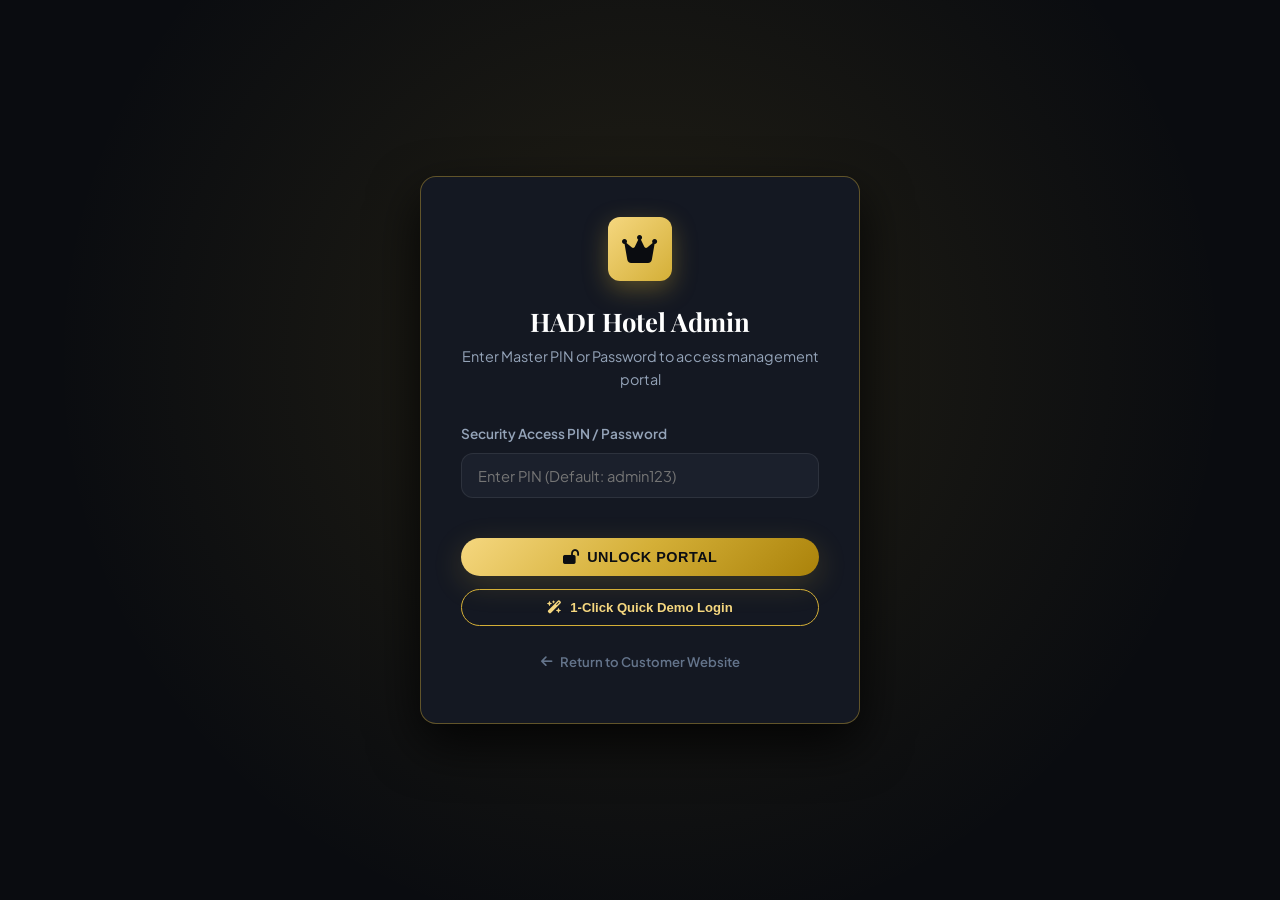
<file: admin.html>
<!DOCTYPE html>
<html lang="en">
<head>
    <meta charset="UTF-8">
    <meta name="viewport" content="width=device-width, initial-scale=1.0">
    <title>HADI Hotel & Restaurant - Admin Management Portal</title>
    
    <!-- Google Fonts -->
    <link rel="preconnect" href="https://fonts.googleapis.com">
    <link rel="preconnect" href="https://fonts.gstatic.com" crossorigin>
    <link href="https://fonts.googleapis.com/css2?family=Playfair+Display:wght@600;700&family=Plus+Jakarta+Sans:wght@300;400;500;600;700;800&display=swap" rel="stylesheet">
    
    <!-- FontAwesome 6 Icons -->
    <link rel="stylesheet" href="https://cdnjs.cloudflare.com/ajax/libs/font-awesome/6.4.0/css/all.min.css">
    
    <!-- Admin & Main CSS -->
    <link rel="stylesheet" href="css/style.css">
    <link rel="stylesheet" href="css/admin.css">
</head>
<body>

    <!-- ADMIN LOGIN GATEWAY SCREEN -->
    <div class="admin-login-screen" id="adminLoginScreen">
        <div class="login-card">
            <div class="login-logo">
                <i class="fa-solid fa-crown"></i>
            </div>
            <h2>HADI Hotel Admin</h2>
            <p>Enter Master PIN or Password to access management portal</p>
            
            <form id="adminLoginForm" class="login-form">
                <div class="adm-form-group">
                    <label class="adm-label" for="loginPin">Security Access PIN / Password</label>
                    <input type="password" id="loginPin" class="adm-input" placeholder="Enter PIN (Default: admin123)" required>
                </div>

                <div style="display: flex; gap: 0.8rem; flex-direction: column;">
                    <button type="submit" class="btn-primary" style="justify-content: center; width: 100%;">
                        <i class="fa-solid fa-lock-open"></i> Unlock Portal
                    </button>
                    <button type="button" class="btn-outline" id="quickDemoLoginBtn" style="justify-content: center; width: 100%; font-size: 0.82rem;">
                        <i class="fa-solid fa-wand-magic-sparkles"></i> 1-Click Quick Demo Login
                    </button>
                    <a href="index.html" class="btn-outline" style="justify-content: center; border-color: transparent; color: var(--adm-text-muted); font-size: 0.82rem;">
                        <i class="fa-solid fa-arrow-left"></i> Return to Customer Website
                    </a>
                </div>
            </form>
        </div>
    </div>

    <!-- MAIN ADMIN DASHBOARD LAYOUT -->
    <div class="admin-layout" id="adminDashboardLayout" style="display: none;">
        
        <!-- SIDEBAR -->
        <aside class="admin-sidebar">
            <div class="sidebar-header">
                <div class="sidebar-logo-icon">
                    <i class="fa-solid fa-crown"></i>
                </div>
                <div class="sidebar-brand">
                    <h3>HADI HOTEL</h3>
                    <span>Admin Control</span>
                </div>
            </div>

            <nav class="sidebar-nav">
                <div class="nav-category">Main Operations</div>
                <a href="#dashboard" class="admin-nav-item active" data-view="dashboardView">
                    <i class="fa-solid fa-chart-pie"></i>
                    <span>Dashboard</span>
                </a>
                <a href="#orders" class="admin-nav-item" data-view="ordersView">
                    <i class="fa-solid fa-bag-shopping"></i>
                    <span>Live Orders</span>
                    <span class="badge" id="pendingOrdersBadge">0</span>
                </a>
                <a href="#reservations" class="admin-nav-item" data-view="reservationsView">
                    <i class="fa-regular fa-calendar-check"></i>
                    <span>Table Bookings</span>
                    <span class="badge" id="pendingResBadge">0</span>
                </a>

                <div class="nav-category">Catalogue & Rooms</div>
                <a href="#menu" class="admin-nav-item" data-view="menuView">
                    <i class="fa-solid fa-utensils"></i>
                    <span>Menu Manager</span>
                </a>
                <a href="#reviews" class="admin-nav-item" data-view="reviewsView">
                    <i class="fa-solid fa-star"></i>
                    <span>Guest Reviews</span>
                </a>

                <div class="nav-category">System</div>
                <a href="#settings" class="admin-nav-item" data-view="settingsView">
                    <i class="fa-solid fa-sliders"></i>
                    <span>Restaurant Settings</span>
                </a>
            </nav>

            <div class="sidebar-footer">
                <a href="index.html" class="btn-outline" style="width: 100%; justify-content: center; font-size: 0.82rem; padding: 0.5rem;">
                    <i class="fa-solid fa-arrow-up-right-from-square"></i> Visit Live Website
                </a>
                <button id="adminLogoutBtn" class="btn-outline" style="width: 100%; justify-content: center; font-size: 0.82rem; padding: 0.5rem; margin-top: 0.5rem; border-color: rgba(239, 68, 68, 0.4); color: #ef4444;">
                    <i class="fa-solid fa-right-from-bracket"></i> Logout
                </button>
            </div>
        </aside>

        <!-- MAIN CONTENT AREA -->
        <div class="admin-main">
            <!-- TOPBAR -->
            <header class="admin-topbar">
                <div class="topbar-left">
                    <h2 class="page-title" id="pageTitleHeading">Dashboard Overview</h2>
                </div>
                <div class="topbar-right">
                    <a href="index.html" target="_blank" class="quick-view-site-btn">
                        <i class="fa-solid fa-globe"></i> View Website
                    </a>
                    <div class="admin-profile-pill">
                        <div class="admin-avatar">H</div>
                        <div class="admin-name">Admin Manager</div>
                    </div>
                </div>
            </header>

            <!-- DYNAMIC VIEW SECTIONS -->
            <div class="admin-content">
                
                <!-- 1. DASHBOARD VIEW -->
                <section class="view-section active" id="dashboardView">
                    <!-- Metrics Cards -->
                    <div class="metrics-grid">
                        <div class="stat-card">
                            <div class="stat-header">
                                <span class="stat-title">Total Revenue</span>
                                <div class="stat-icon gold"><i class="fa-solid fa-coins"></i></div>
                            </div>
                            <div class="stat-value" id="metricTotalRevenue">Rs. 0</div>
                            <div class="stat-footer">
                                <span class="stat-trend up"><i class="fa-solid fa-arrow-trend-up"></i> +14.5%</span>
                                <span>vs last week</span>
                            </div>
                        </div>

                        <div class="stat-card">
                            <div class="stat-header">
                                <span class="stat-title">Active Orders</span>
                                <div class="stat-icon emerald"><i class="fa-solid fa-cart-shopping"></i></div>
                            </div>
                            <div class="stat-value" id="metricTotalOrders">0</div>
                            <div class="stat-footer">
                                <span class="stat-trend up" id="metricPendingOrdersText">0 Pending</span>
                            </div>
                        </div>

                        <div class="stat-card">
                            <div class="stat-header">
                                <span class="stat-title">Table Bookings</span>
                                <div class="stat-icon blue"><i class="fa-solid fa-chair"></i></div>
                            </div>
                            <div class="stat-value" id="metricTotalReservations">0</div>
                            <div class="stat-footer">
                                <span id="metricPendingResText">0 Awaiting Confirmation</span>
                            </div>
                        </div>

                        <div class="stat-card">
                            <div class="stat-header">
                                <span class="stat-title">Menu Dishes</span>
                                <div class="stat-icon purple"><i class="fa-solid fa-plate-wheat"></i></div>
                            </div>
                            <div class="stat-value" id="metricTotalMenuItems">0</div>
                            <div class="stat-footer">
                                <span style="color: var(--adm-emerald);">All Live & Available</span>
                            </div>
                        </div>
                    </div>

                    <!-- Quick Orders & Table Preview -->
                    <div class="data-panel">
                        <div class="panel-header">
                            <h3 class="panel-title"><i class="fa-solid fa-clock-rotate-left text-gold"></i> Recent Incoming Orders</h3>
                            <button class="btn-outline" onclick="window.switchAdminTab('ordersView')" style="font-size: 0.8rem; padding: 0.35rem 0.8rem;">
                                View All Orders
                            </button>
                        </div>
                        <div class="table-responsive">
                            <table class="adm-table">
                                <thead>
                                    <tr>
                                        <th>Order ID</th>
                                        <th>Customer</th>
                                        <th>Type & Address</th>
                                        <th>Total</th>
                                        <th>Status</th>
                                        <th>Actions</th>
                                    </tr>
                                </thead>
                                <tbody id="dashboardRecentOrdersTable">
                                    <!-- Populated via admin.js -->
                                </tbody>
                            </table>
                        </div>
                    </div>
                </section>

                <!-- 2. ORDERS MANAGEMENT VIEW -->
                <section class="view-section" id="ordersView">
                    <div class="data-panel">
                        <div class="panel-header">
                            <h3 class="panel-title"><i class="fa-solid fa-bag-shopping text-gold"></i> Food Orders Management</h3>
                            <div class="panel-actions">
                                <div class="search-box-adm">
                                    <i class="fa-solid fa-magnifying-glass"></i>
                                    <input type="text" id="orderSearchInput" placeholder="Search order ID or name...">
                                </div>
                                <select id="orderStatusFilter" class="filter-select">
                                    <option value="all">All Statuses</option>
                                    <option value="Pending">Pending</option>
                                    <option value="Preparing">Preparing</option>
                                    <option value="Out for Delivery">Out for Delivery</option>
                                    <option value="Completed">Completed</option>
                                    <option value="Cancelled">Cancelled</option>
                                </select>
                            </div>
                        </div>
                        <div class="table-responsive">
                            <table class="adm-table">
                                <thead>
                                    <tr>
                                        <th>Order ID</th>
                                        <th>Customer</th>
                                        <th>Phone</th>
                                        <th>Service & Location</th>
                                        <th>Items Summary</th>
                                        <th>Total Bill</th>
                                        <th>Status</th>
                                        <th>Actions</th>
                                    </tr>
                                </thead>
                                <tbody id="ordersFullTable">
                                    <!-- Populated via admin.js -->
                                </tbody>
                            </table>
                        </div>
                    </div>
                </section>

                <!-- 3. TABLE RESERVATIONS VIEW -->
                <section class="view-section" id="reservationsView">
                    <div class="data-panel">
                        <div class="panel-header">
                            <h3 class="panel-title"><i class="fa-regular fa-calendar-check text-gold"></i> Table Reservations</h3>
                            <div class="panel-actions">
                                <div class="search-box-adm">
                                    <i class="fa-solid fa-magnifying-glass"></i>
                                    <input type="text" id="resSearchInput" placeholder="Search guest name...">
                                </div>
                                <select id="resStatusFilter" class="filter-select">
                                    <option value="all">All Bookings</option>
                                    <option value="Pending">Pending</option>
                                    <option value="Confirmed">Confirmed</option>
                                    <option value="Cancelled">Cancelled</option>
                                </select>
                            </div>
                        </div>
                        <div class="table-responsive">
                            <table class="adm-table">
                                <thead>
                                    <tr>
                                        <th>Booking ID</th>
                                        <th>Guest Name</th>
                                        <th>Phone</th>
                                        <th>Date & Time</th>
                                        <th>Guests</th>
                                        <th>Seating Area</th>
                                        <th>Occasion / Request</th>
                                        <th>Status</th>
                                        <th>Actions</th>
                                    </tr>
                                </thead>
                                <tbody id="reservationsTable">
                                    <!-- Populated via admin.js -->
                                </tbody>
                            </table>
                        </div>
                    </div>
                </section>

                <!-- 4. MENU MANAGER VIEW (CRUD) -->
                <section class="view-section" id="menuView">
                    <div class="data-panel">
                        <div class="panel-header">
                            <h3 class="panel-title"><i class="fa-solid fa-utensils text-gold"></i> Restaurant Dishes & Menu Catalogue</h3>
                            <div class="panel-actions">
                                <div class="search-box-adm">
                                    <i class="fa-solid fa-magnifying-glass"></i>
                                    <input type="text" id="adminMenuSearch" placeholder="Search dish...">
                                </div>
                                <select id="adminMenuCategoryFilter" class="filter-select">
                                    <option value="all">All Categories</option>
                                    <option value="biryani">Biryani & Rice</option>
                                    <option value="bbq">Charcoal BBQ</option>
                                    <option value="main-course">Royal Gravies</option>
                                    <option value="starters">Starters & Appetizers</option>
                                    <option value="continental">Continental</option>
                                    <option value="desserts">Desserts</option>
                                    <option value="beverages">Beverages</option>
                                </select>
                                <button class="btn-primary" id="openAddDishModalBtn" style="padding: 0.55rem 1.1rem; font-size: 0.85rem;">
                                    <i class="fa-solid fa-plus"></i> Add New Dish
                                </button>
                            </div>
                        </div>
                        <div class="table-responsive">
                            <table class="adm-table">
                                <thead>
                                    <tr>
                                        <th>Dish</th>
                                        <th>Category</th>
                                        <th>Price</th>
                                        <th>Type</th>
                                        <th>Availability</th>
                                        <th>Actions</th>
                                    </tr>
                                </thead>
                                <tbody id="adminMenuTable">
                                    <!-- Populated via admin.js -->
                                </tbody>
                            </table>
                        </div>
                    </div>
                </section>

                <!-- 5. GUEST REVIEWS VIEW -->
                <section class="view-section" id="reviewsView">
                    <div class="data-panel">
                        <div class="panel-header">
                            <h3 class="panel-title"><i class="fa-solid fa-star text-gold"></i> Guest Reviews Moderation</h3>
                        </div>
                        <div class="table-responsive">
                            <table class="adm-table">
                                <thead>
                                    <tr>
                                        <th>Author</th>
                                        <th>Rating</th>
                                        <th>Comment</th>
                                        <th>Date</th>
                                        <th>Actions</th>
                                    </tr>
                                </thead>
                                <tbody id="adminReviewsTable">
                                    <!-- Populated via admin.js -->
                                </tbody>
                            </table>
                        </div>
                    </div>
                </section>

                <!-- 6. RESTAURANT SETTINGS VIEW -->
                <section class="view-section" id="settingsView">
                    <div class="data-panel">
                        <div class="panel-header">
                            <h3 class="panel-title"><i class="fa-solid fa-sliders text-gold"></i> Restaurant Information & Configuration</h3>
                        </div>
                        <div style="padding: 2rem;">
                            <form id="adminSettingsForm">
                                <div class="adm-form-grid">
                                    <div class="adm-form-group">
                                        <label class="adm-label" for="setRestName">Restaurant Name</label>
                                        <input type="text" id="setRestName" class="adm-input" required>
                                    </div>
                                    <div class="adm-form-group">
                                        <label class="adm-label" for="setTagline">Tagline</label>
                                        <input type="text" id="setTagline" class="adm-input" required>
                                    </div>
                                </div>

                                <div class="adm-form-grid">
                                    <div class="adm-form-group">
                                        <label class="adm-label" for="setPhone">Hotline Phone</label>
                                        <input type="text" id="setPhone" class="adm-input" required>
                                    </div>
                                    <div class="adm-form-group">
                                        <label class="adm-label" for="setEmail">Email Address</label>
                                        <input type="email" id="setEmail" class="adm-input" required>
                                    </div>
                                </div>

                                <div class="adm-form-grid">
                                    <div class="adm-form-group">
                                        <label class="adm-label" for="setAddress">Street Address</label>
                                        <input type="text" id="setAddress" class="adm-input" required>
                                    </div>
                                    <div class="adm-form-group">
                                        <label class="adm-label" for="setCity">City & Country</label>
                                        <input type="text" id="setCity" class="adm-input" required>
                                    </div>
                                </div>

                                <div class="adm-form-grid">
                                    <div class="adm-form-group">
                                        <label class="adm-label" for="setTaxRate">GST Tax Rate (%)</label>
                                        <input type="number" id="setTaxRate" class="adm-input" min="0" max="30" step="0.5" required>
                                    </div>
                                    <div class="adm-form-group">
                                        <label class="adm-label" for="setAdminPin">Admin Access PIN / Password</label>
                                        <input type="text" id="setAdminPin" class="adm-input" required>
                                    </div>
                                </div>

                                <div class="adm-form-group">
                                    <label class="adm-label" for="setAnnouncement">Top Banner Announcement Text</label>
                                    <input type="text" id="setAnnouncement" class="adm-input">
                                </div>

                                <div style="display: flex; gap: 1rem; margin-top: 1.5rem; flex-wrap: wrap;">
                                    <button type="submit" class="btn-primary">
                                        <i class="fa-solid fa-floppy-disk"></i> Save Restaurant Settings
                                    </button>
                                    <button type="button" class="btn-outline" id="resetDemoDataBtn" style="border-color: rgba(239, 68, 68, 0.4); color: #ef4444;">
                                        <i class="fa-solid fa-rotate-left"></i> Reset All Data to Demo Defaults
                                    </button>
                                </div>
                            </form>
                        </div>
                    </div>
                </section>

            </div>
        </div>
    </div>

    <!-- ADD / EDIT DISH MODAL -->
    <div class="modal-backdrop" id="dishModal">
        <div class="modal-content-box" style="max-width: 650px;">
            <div class="modal-header">
                <h3 id="dishModalTitle" style="font-size: 1.25rem; color: #ffffff;"><i class="fa-solid fa-bowl-food text-gold"></i> Add New Dish</h3>
                <button class="close-btn" id="closeDishModalBtn"><i class="fa-solid fa-xmark"></i></button>
            </div>
            <div class="modal-body">
                <form id="dishForm">
                    <input type="hidden" id="dishId">

                    <div class="adm-form-grid">
                        <div class="adm-form-group">
                            <label class="adm-label" for="dishName">Dish Name *</label>
                            <input type="text" id="dishName" class="adm-input" placeholder="e.g. Royal Chicken Handi" required>
                        </div>
                        <div class="adm-form-group">
                            <label class="adm-label" for="dishCategory">Category *</label>
                            <select id="dishCategory" class="adm-select" required>
                                <option value="biryani">Biryani & Rice</option>
                                <option value="bbq">Charcoal BBQ</option>
                                <option value="main-course">Royal Gravies</option>
                                <option value="starters">Starters & Appetizers</option>
                                <option value="continental">Continental & Burgers</option>
                                <option value="desserts">Shahi Desserts</option>
                                <option value="beverages">Beverages & Mocktails</option>
                            </select>
                        </div>
                    </div>

                    <div class="adm-form-grid">
                        <div class="adm-form-group">
                            <label class="adm-label" for="dishPrice">Selling Price (Rs.) *</label>
                            <input type="number" id="dishPrice" class="adm-input" placeholder="850" min="0" required>
                        </div>
                        <div class="adm-form-group">
                            <label class="adm-label" for="dishOriginalPrice">Original Strikethrough Price (Rs.)</label>
                            <input type="number" id="dishOriginalPrice" class="adm-input" placeholder="980">
                        </div>
                    </div>

                    <div class="adm-form-grid">
                        <div class="adm-form-group">
                            <label class="adm-label" for="dishBadge">Promotional Badge</label>
                            <input type="text" id="dishBadge" class="adm-input" placeholder="e.g. Chef's Special / Bestseller">
                        </div>
                        <div class="adm-form-group">
                            <label class="adm-label" for="dishIsVeg">Dietary Type</label>
                            <select id="dishIsVeg" class="adm-select">
                                <option value="false">Non-Vegetarian</option>
                                <option value="true">Vegetarian</option>
                            </select>
                        </div>
                    </div>

                    <div class="adm-form-group">
                        <label class="adm-label" for="dishImage">Image URL</label>
                        <input type="url" id="dishImage" class="adm-input" placeholder="https://images.unsplash.com/..." required>
                        <small style="color: var(--adm-text-muted); font-size: 0.75rem; margin-top: 0.25rem;">
                            Tip: You can use any high-res Unsplash food photo URL.
                        </small>
                    </div>

                    <div class="adm-form-group">
                        <label class="adm-label" for="dishDesc">Dish Description *</label>
                        <textarea id="dishDesc" class="adm-textarea" rows="3" placeholder="Describe the ingredients, taste profile, and royal preparation..." required></textarea>
                    </div>

                    <div style="display: flex; gap: 1rem; justify-content: flex-end; margin-top: 1rem;">
                        <button type="button" class="btn-outline" id="cancelDishBtn">Cancel</button>
                        <button type="submit" class="btn-primary"><i class="fa-solid fa-check"></i> Save Dish</button>
                    </div>
                </form>
            </div>
        </div>
    </div>

    <!-- ORDER DETAILS & PRINT INVOICE MODAL -->
    <div class="modal-backdrop" id="orderDetailsModal">
        <div class="modal-content-box" style="max-width: 680px;">
            <div class="modal-header">
                <h3 style="font-size: 1.25rem; color: #ffffff;"><i class="fa-solid fa-file-invoice text-gold"></i> Order Invoice & Details</h3>
                <button class="close-btn" id="closeOrderDetailsModalBtn"><i class="fa-solid fa-xmark"></i></button>
            </div>
            <div class="modal-body" id="orderDetailsModalBody">
                <!-- Dynamically populated via admin.js -->
            </div>
        </div>
    </div>

    <!-- TOAST CONTAINER -->
    <div class="toast-container" id="toastContainer"></div>

    <!-- SCRIPTS -->
    <script src="js/data.js"></script>
    <script src="js/admin.js"></script>
</body>
</html>
</file>
<file: css/style.css>
/* ==========================================================================
   HADI HOTEL & RESTAURANT - MODERN LUXURY STYLESHEET
   ========================================================================== */

@import url('https://fonts.googleapis.com/css2?family=Cinzel:wght@500;600;700;800&family=Playfair+Display:ital,wght@0,500;0,600;0,700;1,400&family=Plus+Jakarta+Sans:wght@300;400;500;600;700;800&display=swap');

:root {
    /* Color Palette */
    --bg-main: #0c0e12;
    --bg-surface: #14171f;
    --bg-surface-elevated: #1b202c;
    --bg-glass: rgba(20, 23, 31, 0.75);
    --bg-glass-card: rgba(27, 32, 44, 0.65);
    
    /* Gold Luxury Accents */
    --gold-primary: #d4af37;
    --gold-light: #f5d77f;
    --gold-dark: #aa820a;
    --gold-glow: rgba(212, 175, 55, 0.25);
    --gold-gradient: linear-gradient(135deg, #f5d77f 0%, #d4af37 50%, #aa820a 100%);
    
    /* Secondary & Functional */
    --crimson: #e63946;
    --emerald: #2a9d8f;
    --text-primary: #f8fafc;
    --text-secondary: #94a3b8;
    --text-muted: #64748b;
    --border-color: rgba(212, 175, 55, 0.2);
    --border-glass: rgba(255, 255, 255, 0.08);

    /* Typography */
    --font-heading: 'Playfair Display', serif;
    --font-display: 'Cinzel', serif;
    --font-body: 'Plus Jakarta Sans', sans-serif;

    /* Shadows & Transitions */
    --shadow-sm: 0 4px 12px rgba(0, 0, 0, 0.3);
    --shadow-md: 0 10px 25px rgba(0, 0, 0, 0.4);
    --shadow-gold: 0 8px 30px rgba(212, 175, 55, 0.2);
    --shadow-lg: 0 20px 40px rgba(0, 0, 0, 0.6);
    --transition: all 0.3s cubic-bezier(0.16, 1, 0.3, 1);
    --radius-sm: 8px;
    --radius-md: 14px;
    --radius-lg: 20px;
    --radius-full: 9999px;
}

/* Base Reset */
*, *::before, *::after {
    margin: 0;
    padding: 0;
    box-sizing: border-box;
}

html {
    scroll-behavior: smooth;
    font-size: 16px;
}

body {
    background-color: var(--bg-main);
    color: var(--text-primary);
    font-family: var(--font-body);
    line-height: 1.6;
    overflow-x: hidden;
    -webkit-font-smoothing: antialiased;
}

/* Scrollbar */
::-webkit-scrollbar {
    width: 8px;
}
::-webkit-scrollbar-track {
    background: var(--bg-main);
}
::-webkit-scrollbar-thumb {
    background: #2a3142;
    border-radius: 4px;
}
::-webkit-scrollbar-thumb:hover {
    background: var(--gold-primary);
}

/* Typography Helpers */
h1, h2, h3, h4, h5, h6 {
    font-family: var(--font-heading);
    color: #ffffff;
    font-weight: 700;
    line-height: 1.25;
}

.text-gold {
    background: var(--gold-gradient);
    -webkit-background-clip: text;
    -webkit-text-fill-color: transparent;
    display: inline-block;
}

.font-display {
    font-family: var(--font-display);
}

a {
    color: inherit;
    text-decoration: none;
    transition: var(--transition);
}

ul {
    list-style: none;
}

img {
    max-width: 100%;
    height: auto;
    display: block;
}

/* Container */
.container {
    width: 100%;
    max-width: 1280px;
    margin: 0 auto;
    padding: 0 1.5rem;
}

/* ==========================================================================
   TOP BAR & HEADER
   ========================================================================== */

.announcement-bar {
    background: linear-gradient(90deg, #1b202c, #0c0e12, #1b202c);
    border-bottom: 1px solid var(--border-glass);
    padding: 0.5rem 0;
    font-size: 0.85rem;
    color: var(--text-secondary);
}

.announcement-container {
    display: flex;
    justify-content: space-between;
    align-items: center;
    flex-wrap: wrap;
    gap: 0.75rem;
}

.announcement-left, .announcement-right {
    display: flex;
    align-items: center;
    gap: 1.25rem;
}

.announcement-item {
    display: flex;
    align-items: center;
    gap: 0.4rem;
}

.announcement-item i {
    color: var(--gold-primary);
}

.admin-quick-link {
    background: rgba(212, 175, 55, 0.12);
    color: var(--gold-light);
    border: 1px solid var(--border-color);
    padding: 0.2rem 0.75rem;
    border-radius: var(--radius-full);
    font-weight: 600;
    font-size: 0.78rem;
    display: inline-flex;
    align-items: center;
    gap: 0.35rem;
    transition: var(--transition);
}

.admin-quick-link:hover {
    background: var(--gold-primary);
    color: #0c0e12;
    box-shadow: var(--shadow-gold);
}

/* Header & Navigation */
.site-header {
    position: sticky;
    top: 0;
    z-index: 1000;
    background: var(--bg-glass);
    backdrop-filter: blur(16px);
    -webkit-backdrop-filter: blur(16px);
    border-bottom: 1px solid var(--border-glass);
    transition: var(--transition);
}

.site-header.scrolled {
    background: rgba(12, 14, 18, 0.95);
    border-bottom-color: var(--border-color);
    box-shadow: var(--shadow-md);
}

.navbar {
    display: flex;
    justify-content: space-between;
    align-items: center;
    height: 80px;
}

/* Brand Logo */
.brand-logo {
    display: flex;
    align-items: center;
    gap: 0.75rem;
}

.logo-icon {
    width: 46px;
    height: 46px;
    border-radius: 12px;
    background: var(--gold-gradient);
    display: flex;
    align-items: center;
    justify-content: center;
    color: #0c0e12;
    font-size: 1.4rem;
    box-shadow: var(--shadow-gold);
}

.logo-text {
    display: flex;
    flex-direction: column;
}

.brand-title {
    font-family: var(--font-display);
    font-size: 1.45rem;
    font-weight: 800;
    letter-spacing: 2px;
    line-height: 1.1;
    color: #ffffff;
}

.brand-subtitle {
    font-size: 0.7rem;
    letter-spacing: 3px;
    text-transform: uppercase;
    color: var(--gold-primary);
    font-weight: 600;
}

/* Nav Menu */
.nav-menu {
    display: flex;
    align-items: center;
    gap: 1.75rem;
}

.nav-link {
    font-size: 0.95rem;
    font-weight: 500;
    color: var(--text-secondary);
    position: relative;
    padding: 0.4rem 0;
}

.nav-link:hover, .nav-link.active {
    color: var(--gold-light);
}

.nav-link::after {
    content: '';
    position: absolute;
    bottom: 0;
    left: 0;
    width: 0%;
    height: 2px;
    background: var(--gold-gradient);
    transition: var(--transition);
    border-radius: 2px;
}

.nav-link:hover::after, .nav-link.active::after {
    width: 100%;
}

/* Nav Actions */
.nav-actions {
    display: flex;
    align-items: center;
    gap: 1rem;
}

.action-btn {
    position: relative;
    background: var(--bg-surface-elevated);
    border: 1px solid var(--border-glass);
    color: #ffffff;
    width: 44px;
    height: 44px;
    border-radius: var(--radius-full);
    display: flex;
    align-items: center;
    justify-content: center;
    cursor: pointer;
    transition: var(--transition);
    font-size: 1.1rem;
}

.action-btn:hover {
    border-color: var(--gold-primary);
    color: var(--gold-light);
    transform: translateY(-2px);
}

.cart-count-badge {
    position: absolute;
    top: -4px;
    right: -4px;
    background: var(--crimson);
    color: #ffffff;
    font-size: 0.72rem;
    font-weight: 700;
    width: 20px;
    height: 20px;
    border-radius: var(--radius-full);
    display: flex;
    align-items: center;
    justify-content: center;
    box-shadow: 0 2px 6px rgba(230, 57, 70, 0.5);
    animation: pulse 2s infinite;
}

@keyframes pulse {
    0% { transform: scale(1); }
    50% { transform: scale(1.15); }
    100% { transform: scale(1); }
}

.btn-primary {
    background: var(--gold-gradient);
    color: #0c0e12;
    font-weight: 700;
    font-size: 0.9rem;
    padding: 0.7rem 1.4rem;
    border-radius: var(--radius-full);
    border: none;
    cursor: pointer;
    display: inline-flex;
    align-items: center;
    gap: 0.5rem;
    box-shadow: var(--shadow-gold);
    transition: var(--transition);
    text-transform: uppercase;
    letter-spacing: 0.5px;
}

.btn-primary:hover {
    transform: translateY(-2px);
    box-shadow: 0 10px 25px rgba(212, 175, 55, 0.4);
    filter: brightness(1.08);
}

.btn-outline {
    background: transparent;
    color: var(--gold-light);
    border: 1px solid var(--gold-primary);
    font-weight: 600;
    font-size: 0.9rem;
    padding: 0.65rem 1.3rem;
    border-radius: var(--radius-full);
    cursor: pointer;
    display: inline-flex;
    align-items: center;
    gap: 0.5rem;
    transition: var(--transition);
}

.btn-outline:hover {
    background: rgba(212, 175, 55, 0.15);
    color: #ffffff;
    border-color: var(--gold-light);
    transform: translateY(-2px);
}

.mobile-menu-toggle {
    display: none;
    background: transparent;
    border: none;
    color: #ffffff;
    font-size: 1.5rem;
    cursor: pointer;
}

/* ==========================================================================
   HERO SECTION
   ========================================================================== */

.hero-section {
    position: relative;
    min-height: 90vh;
    display: flex;
    align-items: center;
    padding: 5rem 0;
    background: radial-gradient(circle at 75% 30%, rgba(212, 175, 55, 0.08) 0%, transparent 60%),
                linear-gradient(180deg, #0c0e12 0%, #11141c 100%);
    overflow: hidden;
}

.hero-backdrop-shapes {
    position: absolute;
    inset: 0;
    pointer-events: none;
    overflow: hidden;
}

.shape-circle-1 {
    position: absolute;
    width: 600px;
    height: 600px;
    border-radius: 50%;
    background: radial-gradient(circle, rgba(212, 175, 55, 0.07), transparent 70%);
    top: -100px;
    right: -100px;
    filter: blur(60px);
}

.shape-circle-2 {
    position: absolute;
    width: 400px;
    height: 400px;
    border-radius: 50%;
    background: radial-gradient(circle, rgba(230, 57, 70, 0.05), transparent 70%);
    bottom: -50px;
    left: -50px;
    filter: blur(50px);
}

.hero-grid {
    display: grid;
    grid-template-columns: 1.15fr 0.85fr;
    gap: 4rem;
    align-items: center;
    position: relative;
    z-index: 10;
}

.hero-tag {
    display: inline-flex;
    align-items: center;
    gap: 0.5rem;
    background: rgba(212, 175, 55, 0.1);
    border: 1px solid var(--border-color);
    padding: 0.4rem 1.1rem;
    border-radius: var(--radius-full);
    font-size: 0.85rem;
    color: var(--gold-light);
    margin-bottom: 1.5rem;
    font-weight: 600;
    letter-spacing: 0.5px;
}

.hero-tag i {
    color: var(--gold-primary);
}

.hero-title {
    font-size: 3.6rem;
    line-height: 1.15;
    margin-bottom: 1.5rem;
    letter-spacing: -0.5px;
}

.hero-subtitle {
    font-size: 1.15rem;
    color: var(--text-secondary);
    line-height: 1.8;
    margin-bottom: 2.2rem;
    max-width: 580px;
}

.hero-buttons {
    display: flex;
    flex-wrap: wrap;
    gap: 1.2rem;
    margin-bottom: 3rem;
}

.hero-stats {
    display: grid;
    grid-template-columns: repeat(3, 1fr);
    gap: 1.5rem;
    padding-top: 1.5rem;
    border-top: 1px solid var(--border-glass);
}

.stat-num {
    font-size: 1.8rem;
    font-weight: 800;
    font-family: var(--font-heading);
    color: var(--gold-light);
}

.stat-label {
    font-size: 0.82rem;
    color: var(--text-muted);
    text-transform: uppercase;
    letter-spacing: 0.5px;
}

/* Hero Media Showcase */
.hero-media {
    position: relative;
}

.hero-image-wrapper {
    position: relative;
    border-radius: var(--radius-lg);
    overflow: hidden;
    box-shadow: var(--shadow-lg);
    border: 1px solid var(--border-color);
}

.hero-main-img {
    width: 100%;
    height: 480px;
    object-fit: cover;
    transition: transform 0.8s ease;
}

.hero-image-wrapper:hover .hero-main-img {
    transform: scale(1.04);
}

/* Floating Cards */
.hero-floating-badge {
    position: absolute;
    bottom: -20px;
    left: -20px;
    background: var(--bg-surface-elevated);
    border: 1px solid var(--border-color);
    padding: 1.1rem 1.4rem;
    border-radius: var(--radius-md);
    box-shadow: var(--shadow-lg);
    display: flex;
    align-items: center;
    gap: 1rem;
    backdrop-filter: blur(12px);
    animation: floatSlow 4s ease-in-out infinite;
}

@keyframes floatSlow {
    0%, 100% { transform: translateY(0); }
    50% { transform: translateY(-8px); }
}

.floating-icon {
    width: 48px;
    height: 48px;
    background: rgba(212, 175, 55, 0.15);
    border-radius: var(--radius-sm);
    display: flex;
    align-items: center;
    justify-content: center;
    color: var(--gold-light);
    font-size: 1.5rem;
}

.floating-text strong {
    display: block;
    font-size: 1rem;
    color: #ffffff;
}

.floating-text span {
    font-size: 0.8rem;
    color: var(--text-secondary);
}

.hero-experience-badge {
    position: absolute;
    top: 25px;
    right: -25px;
    background: var(--gold-gradient);
    color: #0c0e12;
    padding: 0.8rem 1.2rem;
    border-radius: var(--radius-md);
    box-shadow: var(--shadow-gold);
    font-weight: 800;
    text-align: center;
    line-height: 1.2;
}

.hero-experience-badge span {
    font-size: 1.6rem;
    display: block;
    font-family: var(--font-heading);
}

.hero-experience-badge small {
    font-size: 0.75rem;
    text-transform: uppercase;
    letter-spacing: 0.5px;
}

/* ==========================================================================
   PERKS & FEATURES STRIP
   ========================================================================== */

.perks-strip {
    background: var(--bg-surface);
    border-top: 1px solid var(--border-glass);
    border-bottom: 1px solid var(--border-glass);
    padding: 2.5rem 0;
}

.perks-grid {
    display: grid;
    grid-template-columns: repeat(4, 1fr);
    gap: 2rem;
}

.perk-card {
    display: flex;
    align-items: center;
    gap: 1.2rem;
}

.perk-icon {
    width: 54px;
    height: 54px;
    border-radius: var(--radius-md);
    background: rgba(212, 175, 55, 0.1);
    border: 1px solid var(--border-color);
    display: flex;
    align-items: center;
    justify-content: center;
    color: var(--gold-light);
    font-size: 1.5rem;
    flex-shrink: 0;
    transition: var(--transition);
}

.perk-card:hover .perk-icon {
    background: var(--gold-gradient);
    color: #0c0e12;
    transform: rotate(5deg) scale(1.05);
}

.perk-info h4 {
    font-size: 1.05rem;
    margin-bottom: 0.2rem;
    font-family: var(--font-body);
    font-weight: 700;
}

.perk-info p {
    font-size: 0.82rem;
    color: var(--text-secondary);
}

/* ==========================================================================
   SECTION COMMON STYLES
   ========================================================================== */

.section {
    padding: 6rem 0;
    position: relative;
}

.section-alt {
    background: #0f1218;
}

.section-header {
    text-align: center;
    max-width: 680px;
    margin: 0 auto 3.5rem;
}

.section-badge {
    display: inline-block;
    color: var(--gold-light);
    font-size: 0.85rem;
    font-weight: 700;
    text-transform: uppercase;
    letter-spacing: 2px;
    margin-bottom: 0.75rem;
}

.section-title {
    font-size: 2.6rem;
    margin-bottom: 1rem;
}

.section-subtitle {
    color: var(--text-secondary);
    font-size: 1.05rem;
}

/* ==========================================================================
   MENU SECTION
   ========================================================================== */

.menu-controls {
    display: flex;
    flex-direction: column;
    gap: 1.5rem;
    margin-bottom: 3rem;
}

.menu-search-wrapper {
    max-width: 500px;
    margin: 0 auto;
    width: 100%;
    position: relative;
}

.menu-search-input {
    width: 100%;
    padding: 0.9rem 1.2rem 0.9rem 3rem;
    background: var(--bg-surface-elevated);
    border: 1px solid var(--border-glass);
    border-radius: var(--radius-full);
    color: #ffffff;
    font-size: 0.95rem;
    font-family: var(--font-body);
    transition: var(--transition);
}

.menu-search-input:focus {
    outline: none;
    border-color: var(--gold-primary);
    box-shadow: 0 0 15px rgba(212, 175, 55, 0.2);
}

.menu-search-icon {
    position: absolute;
    left: 1.2rem;
    top: 50%;
    transform: translateY(-50%);
    color: var(--text-muted);
}

.menu-categories-tabs {
    display: flex;
    justify-content: center;
    flex-wrap: wrap;
    gap: 0.6rem;
}

.category-tab {
    padding: 0.6rem 1.3rem;
    background: var(--bg-surface-elevated);
    border: 1px solid var(--border-glass);
    color: var(--text-secondary);
    border-radius: var(--radius-full);
    font-size: 0.9rem;
    font-weight: 600;
    cursor: pointer;
    transition: var(--transition);
}

.category-tab:hover {
    color: #ffffff;
    border-color: var(--gold-primary);
}

.category-tab.active {
    background: var(--gold-gradient);
    color: #0c0e12;
    font-weight: 700;
    border-color: transparent;
    box-shadow: var(--shadow-gold);
}

/* Menu Grid */
.menu-grid {
    display: grid;
    grid-template-columns: repeat(auto-fill, minmax(350px, 1fr));
    gap: 2rem;
}

.menu-card {
    background: var(--bg-glass-card);
    border: 1px solid var(--border-glass);
    border-radius: var(--radius-lg);
    overflow: hidden;
    display: flex;
    flex-direction: column;
    transition: var(--transition);
    backdrop-filter: blur(8px);
    position: relative;
}

.menu-card:hover {
    transform: translateY(-6px);
    border-color: var(--border-color);
    box-shadow: var(--shadow-gold);
}

.menu-card-img-wrap {
    position: relative;
    height: 230px;
    overflow: hidden;
    background: #10131a;
}

.menu-card-img {
    width: 100%;
    height: 100%;
    object-fit: cover;
    transition: transform 0.6s ease;
}

.menu-card:hover .menu-card-img {
    transform: scale(1.08);
}

.menu-badge {
    position: absolute;
    top: 14px;
    left: 14px;
    background: rgba(12, 14, 18, 0.85);
    border: 1px solid var(--border-color);
    color: var(--gold-light);
    font-size: 0.75rem;
    font-weight: 700;
    padding: 0.25rem 0.75rem;
    border-radius: var(--radius-full);
    backdrop-filter: blur(8px);
}

.veg-indicator {
    position: absolute;
    top: 14px;
    right: 14px;
    width: 22px;
    height: 22px;
    border-radius: 4px;
    border: 2px solid;
    display: flex;
    align-items: center;
    justify-content: center;
    background: rgba(12, 14, 18, 0.85);
    backdrop-filter: blur(4px);
}

.veg-indicator.veg {
    border-color: #2a9d8f;
}
.veg-indicator.veg::after {
    content: '';
    width: 10px;
    height: 10px;
    border-radius: 50%;
    background-color: #2a9d8f;
}

.veg-indicator.non-veg {
    border-color: #e63946;
}
.veg-indicator.non-veg::after {
    content: '';
    width: 10px;
    height: 10px;
    border-radius: 50%;
    background-color: #e63946;
}

.menu-card-body {
    padding: 1.5rem;
    display: flex;
    flex-direction: column;
    flex-grow: 1;
}

.menu-card-meta {
    display: flex;
    justify-content: space-between;
    align-items: center;
    margin-bottom: 0.6rem;
    font-size: 0.82rem;
    color: var(--text-muted);
}

.menu-rating {
    display: flex;
    align-items: center;
    gap: 0.3rem;
    color: var(--gold-light);
    font-weight: 600;
}

.menu-card-title {
    font-size: 1.25rem;
    margin-bottom: 0.5rem;
    font-weight: 700;
}

.menu-card-desc {
    font-size: 0.88rem;
    color: var(--text-secondary);
    line-height: 1.5;
    margin-bottom: 1.2rem;
    flex-grow: 1;
}

.menu-specs {
    display: flex;
    gap: 1rem;
    font-size: 0.78rem;
    color: var(--text-muted);
    margin-bottom: 1.2rem;
    padding-bottom: 1rem;
    border-bottom: 1px solid var(--border-glass);
}

.menu-specs span {
    display: flex;
    align-items: center;
    gap: 0.3rem;
}

.menu-card-footer {
    display: flex;
    justify-content: space-between;
    align-items: center;
}

.price-box {
    display: flex;
    align-items: baseline;
    gap: 0.5rem;
}

.current-price {
    font-size: 1.45rem;
    font-weight: 800;
    color: var(--gold-light);
    font-family: var(--font-heading);
}

.original-price {
    font-size: 0.95rem;
    color: var(--text-muted);
    text-decoration: line-through;
}

.btn-add-cart {
    background: rgba(212, 175, 55, 0.15);
    border: 1px solid var(--border-color);
    color: var(--gold-light);
    font-weight: 700;
    font-size: 0.85rem;
    padding: 0.55rem 1.1rem;
    border-radius: var(--radius-full);
    cursor: pointer;
    display: flex;
    align-items: center;
    gap: 0.45rem;
    transition: var(--transition);
}

.btn-add-cart:hover {
    background: var(--gold-gradient);
    color: #0c0e12;
    border-color: transparent;
    transform: scale(1.05);
}

/* ==========================================================================
   TABLE RESERVATION SECTION
   ========================================================================== */

.reservation-wrapper {
    background: radial-gradient(circle at 10% 20%, rgba(212, 175, 55, 0.08), transparent 40%),
                var(--bg-surface);
    border: 1px solid var(--border-color);
    border-radius: var(--radius-lg);
    padding: 3.5rem;
    box-shadow: var(--shadow-lg);
}

.reservation-grid {
    display: grid;
    grid-template-columns: 1fr 1fr;
    gap: 3.5rem;
    align-items: center;
}

.reservation-perks-list {
    margin-top: 2rem;
    display: flex;
    flex-direction: column;
    gap: 1.2rem;
}

.res-perk-item {
    display: flex;
    align-items: flex-start;
    gap: 1rem;
}

.res-perk-item i {
    color: var(--gold-primary);
    font-size: 1.2rem;
    margin-top: 0.2rem;
}

.res-perk-item strong {
    display: block;
    color: #ffffff;
    font-size: 1rem;
}

.res-perk-item p {
    font-size: 0.85rem;
    color: var(--text-secondary);
}

.form-group-grid {
    display: grid;
    grid-template-columns: 1fr 1fr;
    gap: 1.2rem;
}

.form-group {
    display: flex;
    flex-direction: column;
    gap: 0.4rem;
    margin-bottom: 1.2rem;
}

.form-label {
    font-size: 0.85rem;
    font-weight: 600;
    color: var(--text-secondary);
}

.form-control {
    background: var(--bg-surface-elevated);
    border: 1px solid var(--border-glass);
    border-radius: var(--radius-sm);
    padding: 0.85rem 1.1rem;
    color: #ffffff;
    font-family: var(--font-body);
    font-size: 0.95rem;
    transition: var(--transition);
}

.form-control:focus {
    outline: none;
    border-color: var(--gold-primary);
    box-shadow: 0 0 10px rgba(212, 175, 55, 0.25);
}

select.form-control {
    cursor: pointer;
}

select.form-control option {
    background: var(--bg-surface-elevated);
    color: #ffffff;
}

/* ==========================================================================
   HOTEL ROOMS & SUITES SECTION
   ========================================================================== */

.rooms-grid {
    display: grid;
    grid-template-columns: repeat(3, 1fr);
    gap: 2rem;
}

.room-card {
    background: var(--bg-glass-card);
    border: 1px solid var(--border-glass);
    border-radius: var(--radius-lg);
    overflow: hidden;
    transition: var(--transition);
}

.room-card:hover {
    transform: translateY(-6px);
    border-color: var(--border-color);
    box-shadow: var(--shadow-gold);
}

.room-img-wrap {
    position: relative;
    height: 240px;
    overflow: hidden;
}

.room-img {
    width: 100%;
    height: 100%;
    object-fit: cover;
    transition: transform 0.6s ease;
}

.room-card:hover .room-img {
    transform: scale(1.06);
}

.room-price-badge {
    position: absolute;
    bottom: 14px;
    right: 14px;
    background: rgba(12, 14, 18, 0.9);
    border: 1px solid var(--border-color);
    padding: 0.4rem 0.9rem;
    border-radius: var(--radius-full);
    backdrop-filter: blur(8px);
}

.room-price-badge strong {
    color: var(--gold-light);
    font-size: 1.15rem;
    font-family: var(--font-heading);
}

.room-price-badge small {
    font-size: 0.75rem;
    color: var(--text-secondary);
}

.room-body {
    padding: 1.6rem;
}

.room-title {
    font-size: 1.35rem;
    margin-bottom: 0.5rem;
}

.room-desc {
    font-size: 0.88rem;
    color: var(--text-secondary);
    line-height: 1.5;
    margin-bottom: 1.2rem;
}

.room-amenities {
    display: flex;
    flex-wrap: wrap;
    gap: 0.4rem;
    margin-bottom: 1.5rem;
}

.amenity-pill {
    background: rgba(255, 255, 255, 0.05);
    border: 1px solid var(--border-glass);
    padding: 0.25rem 0.65rem;
    border-radius: var(--radius-full);
    font-size: 0.75rem;
    color: var(--text-secondary);
}

/* ==========================================================================
   AMBIENCE & GALLERY
   ========================================================================== */

.gallery-grid {
    display: grid;
    grid-template-columns: repeat(4, 1fr);
    grid-template-rows: 240px 240px;
    gap: 1.2rem;
}

.gallery-item {
    position: relative;
    border-radius: var(--radius-md);
    overflow: hidden;
    cursor: pointer;
}

.gallery-item.span-2 {
    grid-column: span 2;
}

.gallery-img {
    width: 100%;
    height: 100%;
    object-fit: cover;
    transition: transform 0.6s ease;
}

.gallery-overlay {
    position: absolute;
    inset: 0;
    background: linear-gradient(180deg, transparent 40%, rgba(12, 14, 18, 0.9) 100%);
    opacity: 0;
    display: flex;
    flex-direction: column;
    justify-content: flex-end;
    padding: 1.5rem;
    transition: var(--transition);
}

.gallery-item:hover .gallery-overlay {
    opacity: 1;
}

.gallery-item:hover .gallery-img {
    transform: scale(1.08);
}

.gallery-title {
    font-size: 1.15rem;
    color: #ffffff;
    font-weight: 700;
}

.gallery-tag {
    font-size: 0.75rem;
    color: var(--gold-light);
    text-transform: uppercase;
    letter-spacing: 1px;
}

/* ==========================================================================
   TESTIMONIALS / REVIEWS
   ========================================================================== */

.reviews-grid {
    display: grid;
    grid-template-columns: repeat(3, 1fr);
    gap: 2rem;
}

.review-card {
    background: var(--bg-surface);
    border: 1px solid var(--border-glass);
    border-radius: var(--radius-lg);
    padding: 2rem;
    display: flex;
    flex-direction: column;
    justify-content: space-between;
    position: relative;
    transition: var(--transition);
}

.review-card:hover {
    transform: translateY(-4px);
    border-color: var(--border-color);
}

.review-stars {
    color: var(--gold-light);
    font-size: 1rem;
    margin-bottom: 1rem;
    display: flex;
    gap: 0.2rem;
}

.review-quote {
    font-size: 0.95rem;
    color: var(--text-secondary);
    line-height: 1.6;
    margin-bottom: 1.5rem;
    font-style: italic;
}

.review-author-wrap {
    display: flex;
    align-items: center;
    gap: 1rem;
    padding-top: 1rem;
    border-top: 1px solid var(--border-glass);
}

.review-avatar {
    width: 48px;
    height: 48px;
    border-radius: 50%;
    object-fit: cover;
    border: 2px solid var(--gold-primary);
}

.author-name {
    font-size: 1rem;
    font-weight: 700;
    color: #ffffff;
}

.author-role {
    font-size: 0.78rem;
    color: var(--text-muted);
}

/* ==========================================================================
   LOCATION & CONTACT SECTION
   ========================================================================== */

.contact-grid {
    display: grid;
    grid-template-columns: 1fr 1fr;
    gap: 3rem;
}

.contact-card-box {
    background: var(--bg-surface);
    border: 1px solid var(--border-glass);
    border-radius: var(--radius-lg);
    padding: 2.5rem;
}

.contact-detail-row {
    display: flex;
    align-items: flex-start;
    gap: 1.2rem;
    margin-bottom: 1.8rem;
}

.contact-icon-box {
    width: 50px;
    height: 50px;
    border-radius: var(--radius-md);
    background: rgba(212, 175, 55, 0.1);
    border: 1px solid var(--border-color);
    display: flex;
    align-items: center;
    justify-content: center;
    color: var(--gold-light);
    font-size: 1.3rem;
    flex-shrink: 0;
}

.contact-detail-row h4 {
    font-size: 1.1rem;
    margin-bottom: 0.25rem;
    font-family: var(--font-body);
}

.contact-detail-row p, .contact-detail-row a {
    color: var(--text-secondary);
    font-size: 0.92rem;
}

.contact-detail-row a:hover {
    color: var(--gold-light);
}

.map-container {
    border-radius: var(--radius-lg);
    overflow: hidden;
    height: 100%;
    min-height: 400px;
    border: 1px solid var(--border-glass);
}

.map-container iframe {
    width: 100%;
    height: 100%;
    border: none;
    filter: invert(90%) hue-rotate(180deg) contrast(90%);
}

/* ==========================================================================
   FOOTER
   ========================================================================== */

.site-footer {
    background: #080a0d;
    border-top: 1px solid var(--border-glass);
    padding: 5rem 0 2rem;
}

.footer-grid {
    display: grid;
    grid-template-columns: 1.5fr 1fr 1fr 1.2fr;
    gap: 3rem;
    margin-bottom: 4rem;
}

.footer-brand p {
    color: var(--text-secondary);
    font-size: 0.92rem;
    line-height: 1.6;
    margin: 1.2rem 0 1.5rem;
}

.footer-social-links {
    display: flex;
    gap: 0.8rem;
}

.social-pill {
    width: 40px;
    height: 40px;
    border-radius: 50%;
    background: var(--bg-surface);
    border: 1px solid var(--border-glass);
    display: flex;
    align-items: center;
    justify-content: center;
    color: var(--text-secondary);
    transition: var(--transition);
}

.social-pill:hover {
    background: var(--gold-gradient);
    color: #0c0e12;
    border-color: transparent;
    transform: translateY(-3px);
}

.footer-col h4 {
    font-size: 1.15rem;
    margin-bottom: 1.4rem;
    position: relative;
    display: inline-block;
}

.footer-col h4::after {
    content: '';
    position: absolute;
    bottom: -6px;
    left: 0;
    width: 25px;
    height: 2px;
    background: var(--gold-primary);
}

.footer-links li {
    margin-bottom: 0.75rem;
}

.footer-links a {
    color: var(--text-secondary);
    font-size: 0.92rem;
}

.footer-links a:hover {
    color: var(--gold-light);
    padding-left: 5px;
}

.footer-bottom {
    padding-top: 2rem;
    border-top: 1px solid var(--border-glass);
    display: flex;
    justify-content: space-between;
    align-items: center;
    flex-wrap: wrap;
    gap: 1rem;
    font-size: 0.85rem;
    color: var(--text-muted);
}

/* ==========================================================================
   CART DRAWER (SIDEBAR)
   ========================================================================== */

.cart-overlay {
    position: fixed;
    inset: 0;
    background: rgba(0, 0, 0, 0.75);
    backdrop-filter: blur(6px);
    z-index: 2000;
    opacity: 0;
    visibility: hidden;
    transition: var(--transition);
}

.cart-overlay.active {
    opacity: 1;
    visibility: visible;
}

.cart-drawer {
    position: fixed;
    top: 0;
    right: -480px;
    width: 100%;
    max-width: 460px;
    height: 100vh;
    background: var(--bg-surface);
    border-left: 1px solid var(--border-color);
    box-shadow: -10px 0 30px rgba(0, 0, 0, 0.7);
    z-index: 2001;
    display: flex;
    flex-direction: column;
    transition: right 0.4s cubic-bezier(0.16, 1, 0.3, 1);
}

.cart-drawer.active {
    right: 0;
}

.cart-header {
    padding: 1.5rem;
    border-bottom: 1px solid var(--border-glass);
    display: flex;
    justify-content: space-between;
    align-items: center;
}

.cart-header h3 {
    font-size: 1.3rem;
    display: flex;
    align-items: center;
    gap: 0.6rem;
}

.close-btn {
    background: transparent;
    border: none;
    color: var(--text-muted);
    font-size: 1.4rem;
    cursor: pointer;
    transition: var(--transition);
}

.close-btn:hover {
    color: #ffffff;
    transform: rotate(90deg);
}

.cart-items-list {
    flex-grow: 1;
    overflow-y: auto;
    padding: 1.5rem;
    display: flex;
    flex-direction: column;
    gap: 1.2rem;
}

.cart-item-row {
    display: flex;
    gap: 1rem;
    align-items: center;
    background: var(--bg-surface-elevated);
    padding: 0.85rem;
    border-radius: var(--radius-md);
    border: 1px solid var(--border-glass);
}

.cart-item-thumb {
    width: 60px;
    height: 60px;
    border-radius: var(--radius-sm);
    object-fit: cover;
}

.cart-item-details {
    flex-grow: 1;
}

.cart-item-title {
    font-size: 0.95rem;
    font-weight: 700;
    color: #ffffff;
    line-height: 1.2;
    margin-bottom: 0.25rem;
}

.cart-item-price {
    font-size: 0.88rem;
    color: var(--gold-light);
    font-weight: 700;
}

.cart-qty-ctrl {
    display: flex;
    align-items: center;
    gap: 0.5rem;
}

.qty-btn {
    width: 26px;
    height: 26px;
    border-radius: var(--radius-sm);
    background: var(--bg-surface);
    border: 1px solid var(--border-glass);
    color: #ffffff;
    font-weight: 700;
    cursor: pointer;
    display: flex;
    align-items: center;
    justify-content: center;
    transition: var(--transition);
}

.qty-btn:hover {
    background: var(--gold-primary);
    color: #0c0e12;
}

.qty-num {
    font-size: 0.9rem;
    font-weight: 700;
    min-width: 18px;
    text-align: center;
}

.cart-remove-btn {
    background: transparent;
    border: none;
    color: var(--crimson);
    cursor: pointer;
    padding: 0.3rem;
    font-size: 1rem;
    transition: var(--transition);
}

.cart-remove-btn:hover {
    transform: scale(1.2);
}

.cart-empty-state {
    display: flex;
    flex-direction: column;
    align-items: center;
    justify-content: center;
    height: 100%;
    text-align: center;
    color: var(--text-muted);
}

.cart-empty-state i {
    font-size: 3.5rem;
    margin-bottom: 1rem;
    color: rgba(212, 175, 55, 0.3);
}

.cart-footer {
    padding: 1.5rem;
    border-top: 1px solid var(--border-glass);
    background: var(--bg-surface-elevated);
}

.cart-summary-line {
    display: flex;
    justify-content: space-between;
    font-size: 0.9rem;
    color: var(--text-secondary);
    margin-bottom: 0.5rem;
}

.cart-summary-line.total {
    font-size: 1.25rem;
    font-weight: 800;
    color: #ffffff;
    border-top: 1px dashed var(--border-glass);
    padding-top: 0.75rem;
    margin-top: 0.75rem;
}

.cart-summary-line.total .total-amount {
    color: var(--gold-light);
    font-family: var(--font-heading);
}

/* ==========================================================================
   MODALS
   ========================================================================== */

.modal-backdrop {
    position: fixed;
    inset: 0;
    background: rgba(0, 0, 0, 0.8);
    backdrop-filter: blur(8px);
    z-index: 3000;
    display: flex;
    align-items: center;
    justify-content: center;
    padding: 1.5rem;
    opacity: 0;
    visibility: hidden;
    transition: var(--transition);
}

.modal-backdrop.active {
    opacity: 1;
    visibility: visible;
}

.modal-content-box {
    background: var(--bg-surface);
    border: 1px solid var(--border-color);
    border-radius: var(--radius-lg);
    width: 100%;
    max-width: 600px;
    max-height: 90vh;
    overflow-y: auto;
    box-shadow: var(--shadow-lg);
    position: relative;
    transform: translateY(20px);
    transition: var(--transition);
}

.modal-backdrop.active .modal-content-box {
    transform: translateY(0);
}

.modal-header {
    padding: 1.5rem;
    border-bottom: 1px solid var(--border-glass);
    display: flex;
    justify-content: space-between;
    align-items: center;
}

.modal-body {
    padding: 1.8rem;
}

/* Floating Actions */
.floating-whatsapp {
    position: fixed;
    bottom: 30px;
    left: 30px;
    width: 58px;
    height: 58px;
    border-radius: 50%;
    background: #25d366;
    color: #ffffff;
    display: flex;
    align-items: center;
    justify-content: center;
    font-size: 2rem;
    box-shadow: 0 8px 24px rgba(37, 211, 102, 0.4);
    z-index: 1500;
    transition: var(--transition);
}

.floating-whatsapp:hover {
    transform: scale(1.1) translateY(-4px);
    box-shadow: 0 12px 28px rgba(37, 211, 102, 0.6);
}

/* Toast Notifications */
.toast-container {
    position: fixed;
    top: 24px;
    right: 24px;
    z-index: 9999;
    display: flex;
    flex-direction: column;
    gap: 0.75rem;
    pointer-events: none;
}

.toast {
    background: var(--bg-surface-elevated);
    border: 1px solid var(--border-color);
    color: #ffffff;
    padding: 1rem 1.4rem;
    border-radius: var(--radius-md);
    box-shadow: var(--shadow-lg);
    display: flex;
    align-items: center;
    gap: 0.75rem;
    font-size: 0.92rem;
    min-width: 280px;
    pointer-events: auto;
    animation: toastSlideIn 0.3s cubic-bezier(0.16, 1, 0.3, 1);
}

@keyframes toastSlideIn {
    from { transform: translateX(100%); opacity: 0; }
    to { transform: translateX(0); opacity: 1; }
}

.toast.success i { color: #2a9d8f; }
.toast.info i { color: var(--gold-light); }
.toast.error i { color: var(--crimson); }

/* ==========================================================================
   RESPONSIVE DESIGN (MEDIA QUERIES)
   ========================================================================== */

@media (max-width: 1024px) {
    .hero-title { font-size: 3rem; }
    .hero-grid { grid-template-columns: 1fr; gap: 3rem; }
    .hero-media { max-width: 550px; margin: 0 auto; }
    .perks-grid { grid-template-columns: repeat(2, 1fr); }
    .reservation-grid { grid-template-columns: 1fr; gap: 2rem; }
    .rooms-grid { grid-template-columns: repeat(2, 1fr); }
    .gallery-grid { grid-template-columns: repeat(2, 1fr); }
    .gallery-item.span-2 { grid-column: span 1; }
    .reviews-grid { grid-template-columns: repeat(2, 1fr); }
    .footer-grid { grid-template-columns: repeat(2, 1fr); }
}

@media (max-width: 768px) {
    .announcement-bar { display: none; }
    .mobile-menu-toggle { display: block; }
    
    .nav-menu {
        position: fixed;
        top: 80px;
        left: -100%;
        width: 100%;
        height: calc(100vh - 80px);
        background: var(--bg-main);
        flex-direction: column;
        padding: 2.5rem 1.5rem;
        transition: left 0.3s ease;
        border-top: 1px solid var(--border-glass);
    }
    
    .nav-menu.open {
        left: 0;
    }
    
    .hero-title { font-size: 2.4rem; }
    .hero-subtitle { font-size: 1rem; }
    .hero-stats { grid-template-columns: 1fr; gap: 1rem; }
    .rooms-grid { grid-template-columns: 1fr; }
    .reviews-grid { grid-template-columns: 1fr; }
    .contact-grid { grid-template-columns: 1fr; }
    .form-group-grid { grid-template-columns: 1fr; }
    .reservation-wrapper { padding: 2rem 1.25rem; }
    .footer-grid { grid-template-columns: 1fr; }
    .perks-grid { grid-template-columns: 1fr; }
    .cart-drawer { max-width: 100%; }
}
</file>
<file: css/admin.css>
/* ==========================================================================
   HADI HOTEL & RESTAURANT - ADMIN PANEL DASHBOARD STYLESHEET
   ========================================================================== */

@import url('https://fonts.googleapis.com/css2?family=Plus+Jakarta+Sans:wght@300;400;500;600;700;800&family=Playfair+Display:wght@600;700&display=swap');

:root {
    --adm-bg-body: #0a0c10;
    --adm-bg-sidebar: #0f1218;
    --adm-bg-card: #141822;
    --adm-bg-card-hover: #1b202c;
    --adm-bg-input: #1b202c;
    
    --adm-gold: #d4af37;
    --adm-gold-light: #f5d77f;
    --adm-emerald: #10b981;
    --adm-crimson: #ef4444;
    --adm-amber: #f59e0b;
    --adm-blue: #3b82f6;
    --adm-purple: #8b5cf6;

    --adm-text-primary: #f8fafc;
    --adm-text-secondary: #94a3b8;
    --adm-text-muted: #64748b;
    --adm-border: rgba(255, 255, 255, 0.08);
    --adm-border-active: rgba(212, 175, 55, 0.4);

    --adm-font-body: 'Plus Jakarta Sans', sans-serif;
    --adm-font-heading: 'Playfair Display', serif;
    
    --adm-radius-sm: 6px;
    --adm-radius-md: 12px;
    --adm-radius-lg: 16px;
    --adm-transition: all 0.25s ease;
}

*, *::before, *::after {
    margin: 0;
    padding: 0;
    box-sizing: border-box;
}

body {
    background-color: var(--adm-bg-body);
    color: var(--adm-text-primary);
    font-family: var(--adm-font-body);
    min-height: 100vh;
    overflow-x: hidden;
}

/* ==========================================================================
   ADMIN LOGIN GATEWAY MODAL / SCREEN
   ========================================================================== */

.admin-login-screen {
    position: fixed;
    inset: 0;
    background: radial-gradient(circle at 50% 40%, rgba(212, 175, 55, 0.12), transparent 70%),
                #0a0c10;
    z-index: 9999;
    display: flex;
    align-items: center;
    justify-content: center;
    padding: 1.5rem;
}

.login-card {
    background: var(--adm-bg-card);
    border: 1px solid var(--adm-border-active);
    border-radius: var(--adm-radius-lg);
    width: 100%;
    max-width: 440px;
    padding: 2.5rem;
    box-shadow: 0 20px 50px rgba(0, 0, 0, 0.8);
    text-align: center;
}

.login-logo {
    width: 64px;
    height: 64px;
    border-radius: var(--adm-radius-md);
    background: linear-gradient(135deg, #f5d77f, #d4af37);
    color: #0a0c10;
    font-size: 2rem;
    display: flex;
    align-items: center;
    justify-content: center;
    margin: 0 auto 1.5rem;
    box-shadow: 0 8px 25px rgba(212, 175, 55, 0.35);
}

.login-card h2 {
    font-size: 1.6rem;
    margin-bottom: 0.5rem;
    color: #ffffff;
}

.login-card p {
    font-size: 0.9rem;
    color: var(--adm-text-secondary);
    margin-bottom: 2rem;
}

.login-form {
    display: flex;
    flex-direction: column;
    gap: 1.2rem;
    text-align: left;
}

/* ==========================================================================
   ADMIN LAYOUT (SIDEBAR + MAIN CONTENT)
   ========================================================================== */

.admin-layout {
    display: flex;
    min-height: 100vh;
}

/* Sidebar */
.admin-sidebar {
    width: 270px;
    background: var(--adm-bg-sidebar);
    border-right: 1px solid var(--adm-border);
    display: flex;
    flex-direction: column;
    flex-shrink: 0;
    transition: var(--adm-transition);
    position: sticky;
    top: 0;
    height: 100vh;
    z-index: 100;
}

.sidebar-header {
    padding: 1.75rem 1.5rem;
    border-bottom: 1px solid var(--adm-border);
    display: flex;
    align-items: center;
    gap: 0.85rem;
}

.sidebar-logo-icon {
    width: 38px;
    height: 38px;
    border-radius: 10px;
    background: linear-gradient(135deg, #f5d77f, #d4af37);
    color: #0a0c10;
    font-size: 1.2rem;
    display: flex;
    align-items: center;
    justify-content: center;
}

.sidebar-brand h3 {
    font-size: 1.15rem;
    font-weight: 700;
    color: #ffffff;
    line-height: 1.2;
}

.sidebar-brand span {
    font-size: 0.72rem;
    color: var(--adm-gold);
    text-transform: uppercase;
    letter-spacing: 1.5px;
    font-weight: 600;
}

.sidebar-nav {
    padding: 1.5rem 1rem;
    display: flex;
    flex-direction: column;
    gap: 0.4rem;
    flex-grow: 1;
    overflow-y: auto;
}

.nav-category {
    font-size: 0.72rem;
    text-transform: uppercase;
    letter-spacing: 1px;
    color: var(--adm-text-muted);
    padding: 0.8rem 0.75rem 0.4rem;
    font-weight: 700;
}

.admin-nav-item {
    display: flex;
    align-items: center;
    gap: 0.85rem;
    padding: 0.75rem 1rem;
    border-radius: var(--adm-radius-md);
    color: var(--adm-text-secondary);
    font-size: 0.92rem;
    font-weight: 600;
    cursor: pointer;
    transition: var(--adm-transition);
    text-decoration: none;
}

.admin-nav-item i {
    font-size: 1.15rem;
    width: 22px;
}

.admin-nav-item:hover {
    background: rgba(255, 255, 255, 0.04);
    color: #ffffff;
}

.admin-nav-item.active {
    background: rgba(212, 175, 55, 0.12);
    color: var(--adm-gold-light);
    border: 1px solid var(--adm-border-active);
}

.admin-nav-item .badge {
    margin-left: auto;
    font-size: 0.72rem;
    padding: 0.15rem 0.55rem;
    border-radius: 999px;
    background: var(--adm-crimson);
    color: #ffffff;
}

.sidebar-footer {
    padding: 1.25rem 1rem;
    border-top: 1px solid var(--adm-border);
}

/* ==========================================================================
   MAIN DASHBOARD CONTENT
   ========================================================================== */

.admin-main {
    flex-grow: 1;
    display: flex;
    flex-direction: column;
    min-width: 0;
    background: var(--adm-bg-body);
}

/* Topbar */
.admin-topbar {
    height: 75px;
    border-bottom: 1px solid var(--adm-border);
    background: rgba(15, 18, 24, 0.85);
    backdrop-filter: blur(12px);
    display: flex;
    justify-content: space-between;
    align-items: center;
    padding: 0 2rem;
    position: sticky;
    top: 0;
    z-index: 90;
}

.topbar-left {
    display: flex;
    align-items: center;
    gap: 1.5rem;
}

.page-title {
    font-size: 1.4rem;
    font-weight: 700;
}

.topbar-right {
    display: flex;
    align-items: center;
    gap: 1rem;
}

.quick-view-site-btn {
    display: inline-flex;
    align-items: center;
    gap: 0.5rem;
    background: rgba(212, 175, 55, 0.15);
    border: 1px solid var(--adm-border-active);
    color: var(--adm-gold-light);
    padding: 0.5rem 1.1rem;
    border-radius: 999px;
    font-size: 0.85rem;
    font-weight: 600;
    text-decoration: none;
    transition: var(--adm-transition);
}

.quick-view-site-btn:hover {
    background: var(--adm-gold);
    color: #0a0c10;
}

.admin-profile-pill {
    display: flex;
    align-items: center;
    gap: 0.75rem;
    background: var(--adm-bg-card);
    border: 1px solid var(--adm-border);
    padding: 0.4rem 0.85rem;
    border-radius: 999px;
}

.admin-avatar {
    width: 32px;
    height: 32px;
    border-radius: 50%;
    background: var(--adm-gold);
    color: #0a0c10;
    display: flex;
    align-items: center;
    justify-content: center;
    font-weight: 700;
    font-size: 0.85rem;
}

.admin-name {
    font-size: 0.85rem;
    font-weight: 600;
}

/* Page Container */
.admin-content {
    padding: 2rem;
    flex-grow: 1;
}

.view-section {
    display: none;
}

.view-section.active {
    display: block;
    animation: fadeIn 0.3s ease;
}

@keyframes fadeIn {
    from { opacity: 0; transform: translateY(6px); }
    to { opacity: 1; transform: translateY(0); }
}

/* ==========================================================================
   METRIC / STATS CARDS
   ========================================================================== */

.metrics-grid {
    display: grid;
    grid-template-columns: repeat(4, 1fr);
    gap: 1.5rem;
    margin-bottom: 2rem;
}

.stat-card {
    background: var(--adm-bg-card);
    border: 1px solid var(--adm-border);
    border-radius: var(--adm-radius-lg);
    padding: 1.6rem;
    display: flex;
    flex-direction: column;
    justify-content: space-between;
    transition: var(--adm-transition);
    position: relative;
    overflow: hidden;
}

.stat-card:hover {
    border-color: var(--adm-border-active);
    transform: translateY(-3px);
}

.stat-header {
    display: flex;
    justify-content: space-between;
    align-items: center;
    margin-bottom: 1rem;
}

.stat-title {
    font-size: 0.85rem;
    color: var(--adm-text-secondary);
    font-weight: 600;
    text-transform: uppercase;
    letter-spacing: 0.5px;
}

.stat-icon {
    width: 44px;
    height: 44px;
    border-radius: var(--adm-radius-md);
    display: flex;
    align-items: center;
    justify-content: center;
    font-size: 1.3rem;
}

.stat-icon.gold { background: rgba(212, 175, 55, 0.15); color: var(--adm-gold-light); }
.stat-icon.emerald { background: rgba(16, 185, 129, 0.15); color: var(--adm-emerald); }
.stat-icon.blue { background: rgba(59, 130, 246, 0.15); color: var(--adm-blue); }
.stat-icon.purple { background: rgba(139, 92, 246, 0.15); color: var(--adm-purple); }

.stat-value {
    font-size: 2rem;
    font-weight: 800;
    color: #ffffff;
    line-height: 1;
    margin-bottom: 0.6rem;
}

.stat-footer {
    display: flex;
    align-items: center;
    gap: 0.5rem;
    font-size: 0.8rem;
    color: var(--adm-text-muted);
}

.stat-trend {
    display: inline-flex;
    align-items: center;
    gap: 0.2rem;
    font-weight: 700;
}

.stat-trend.up { color: var(--adm-emerald); }
.stat-trend.down { color: var(--adm-crimson); }

/* ==========================================================================
   DATA PANELS & TABLES
   ========================================================================== */

.data-panel {
    background: var(--adm-bg-card);
    border: 1px solid var(--adm-border);
    border-radius: var(--adm-radius-lg);
    overflow: hidden;
    margin-bottom: 2rem;
}

.panel-header {
    padding: 1.5rem 1.8rem;
    border-bottom: 1px solid var(--adm-border);
    display: flex;
    justify-content: space-between;
    align-items: center;
    flex-wrap: wrap;
    gap: 1rem;
}

.panel-title {
    font-size: 1.15rem;
    font-weight: 700;
    color: #ffffff;
}

.panel-actions {
    display: flex;
    align-items: center;
    gap: 0.85rem;
}

.search-box-adm {
    position: relative;
    width: 250px;
}

.search-box-adm input {
    width: 100%;
    padding: 0.55rem 0.85rem 0.55rem 2.4rem;
    background: var(--adm-bg-input);
    border: 1px solid var(--adm-border);
    border-radius: var(--adm-radius-md);
    color: #ffffff;
    font-size: 0.85rem;
    font-family: inherit;
}

.search-box-adm i {
    position: absolute;
    left: 0.9rem;
    top: 50%;
    transform: translateY(-50%);
    color: var(--adm-text-muted);
    font-size: 0.85rem;
}

.filter-select {
    padding: 0.55rem 1rem;
    background: var(--adm-bg-input);
    border: 1px solid var(--adm-border);
    border-radius: var(--adm-radius-md);
    color: #ffffff;
    font-size: 0.85rem;
    font-family: inherit;
    cursor: pointer;
}

/* Tables */
.table-responsive {
    overflow-x: auto;
}

.adm-table {
    width: 100%;
    border-collapse: collapse;
    text-align: left;
    font-size: 0.9rem;
}

.adm-table th {
    background: rgba(255, 255, 255, 0.02);
    padding: 1rem 1.5rem;
    font-weight: 700;
    color: var(--adm-text-secondary);
    font-size: 0.78rem;
    text-transform: uppercase;
    letter-spacing: 0.8px;
    border-bottom: 1px solid var(--adm-border);
}

.adm-table td {
    padding: 1.1rem 1.5rem;
    border-bottom: 1px solid var(--adm-border);
    color: var(--adm-text-primary);
    vertical-align: middle;
}

.adm-table tbody tr {
    transition: var(--adm-transition);
}

.adm-table tbody tr:hover {
    background: rgba(255, 255, 255, 0.03);
}

/* Badges */
.badge-status {
    display: inline-flex;
    align-items: center;
    gap: 0.4rem;
    padding: 0.3rem 0.75rem;
    border-radius: 999px;
    font-size: 0.75rem;
    font-weight: 700;
    letter-spacing: 0.3px;
    text-transform: uppercase;
}

.badge-status.pending { background: rgba(245, 158, 11, 0.15); color: var(--adm-amber); border: 1px solid rgba(245, 158, 11, 0.3); }
.badge-status.preparing { background: rgba(59, 130, 246, 0.15); color: var(--adm-blue); border: 1px solid rgba(59, 130, 246, 0.3); }
.badge-status.out-for-delivery { background: rgba(139, 92, 246, 0.15); color: var(--adm-purple); border: 1px solid rgba(139, 92, 246, 0.3); }
.badge-status.completed, .badge-status.confirmed { background: rgba(16, 185, 129, 0.15); color: var(--adm-emerald); border: 1px solid rgba(16, 185, 129, 0.3); }
.badge-status.cancelled { background: rgba(239, 68, 68, 0.15); color: var(--adm-crimson); border: 1px solid rgba(239, 68, 68, 0.3); }

/* Table Item Info */
.item-cell {
    display: flex;
    align-items: center;
    gap: 1rem;
}

.item-thumb {
    width: 48px;
    height: 48px;
    border-radius: var(--adm-radius-sm);
    object-fit: cover;
    background: #0f1218;
}

.item-title {
    font-weight: 700;
    color: #ffffff;
    display: block;
}

.item-category {
    font-size: 0.75rem;
    color: var(--adm-text-muted);
}

/* Action Buttons */
.action-btn-group {
    display: flex;
    align-items: center;
    gap: 0.4rem;
}

.btn-icon {
    width: 32px;
    height: 32px;
    border-radius: var(--adm-radius-sm);
    background: var(--adm-bg-input);
    border: 1px solid var(--adm-border);
    color: var(--adm-text-secondary);
    display: flex;
    align-items: center;
    justify-content: center;
    cursor: pointer;
    transition: var(--adm-transition);
    font-size: 0.85rem;
}

.btn-icon:hover {
    color: #ffffff;
    border-color: var(--adm-gold);
}

.btn-icon.delete:hover {
    color: #ffffff;
    background: var(--adm-crimson);
    border-color: var(--adm-crimson);
}

/* Forms in Admin */
.adm-form-grid {
    display: grid;
    grid-template-columns: 1fr 1fr;
    gap: 1.5rem;
}

.adm-form-group {
    display: flex;
    flex-direction: column;
    gap: 0.5rem;
    margin-bottom: 1.25rem;
}

.adm-label {
    font-size: 0.85rem;
    font-weight: 600;
    color: var(--adm-text-secondary);
}

.adm-input, .adm-textarea, .adm-select {
    width: 100%;
    padding: 0.8rem 1rem;
    background: var(--adm-bg-input);
    border: 1px solid var(--adm-border);
    border-radius: var(--adm-radius-md);
    color: #ffffff;
    font-family: inherit;
    font-size: 0.92rem;
    transition: var(--adm-transition);
}

.adm-input:focus, .adm-textarea:focus, .adm-select:focus {
    outline: none;
    border-color: var(--adm-gold);
    box-shadow: 0 0 10px rgba(212, 175, 55, 0.25);
}

/* ==========================================================================
   PRINTABLE BILL / INVOICE MODAL
   ========================================================================== */

.invoice-container {
    background: #ffffff;
    color: #111827;
    padding: 2.5rem;
    border-radius: var(--adm-radius-md);
    max-width: 650px;
    margin: 0 auto;
    font-family: 'Plus Jakarta Sans', sans-serif;
}

.invoice-header {
    display: flex;
    justify-content: space-between;
    border-bottom: 2px solid #e5e7eb;
    padding-bottom: 1.5rem;
    margin-bottom: 1.5rem;
}

.invoice-logo-title {
    font-family: 'Playfair Display', serif;
    font-size: 1.6rem;
    font-weight: 700;
    color: #aa820a;
}

.invoice-table {
    width: 100%;
    border-collapse: collapse;
    margin: 1.5rem 0;
}

.invoice-table th {
    text-align: left;
    padding: 0.75rem 0;
    border-bottom: 1px solid #d1d5db;
    font-size: 0.85rem;
    color: #6b7280;
}

.invoice-table td {
    padding: 0.75rem 0;
    border-bottom: 1px solid #f3f4f6;
    font-size: 0.9rem;
}

.invoice-total-row {
    font-weight: 700;
    font-size: 1.15rem;
    color: #111827;
}

/* Print Styles */
@media print {
    body * {
        visibility: hidden;
    }
    .invoice-printable, .invoice-printable * {
        visibility: visible;
    }
    .invoice-printable {
        position: absolute;
        left: 0;
        top: 0;
        width: 100%;
        margin: 0;
        padding: 20px;
    }
}

/* Responsive Admin */
@media (max-width: 1024px) {
    .metrics-grid { grid-template-columns: repeat(2, 1fr); }
    .adm-form-grid { grid-template-columns: 1fr; }
}

@media (max-width: 768px) {
    .admin-layout { flex-direction: column; }
    .admin-sidebar { width: 100%; height: auto; position: static; }
    .metrics-grid { grid-template-columns: 1fr; }
    .admin-topbar { padding: 0 1rem; }
    .admin-content { padding: 1rem; }
}
</file>
